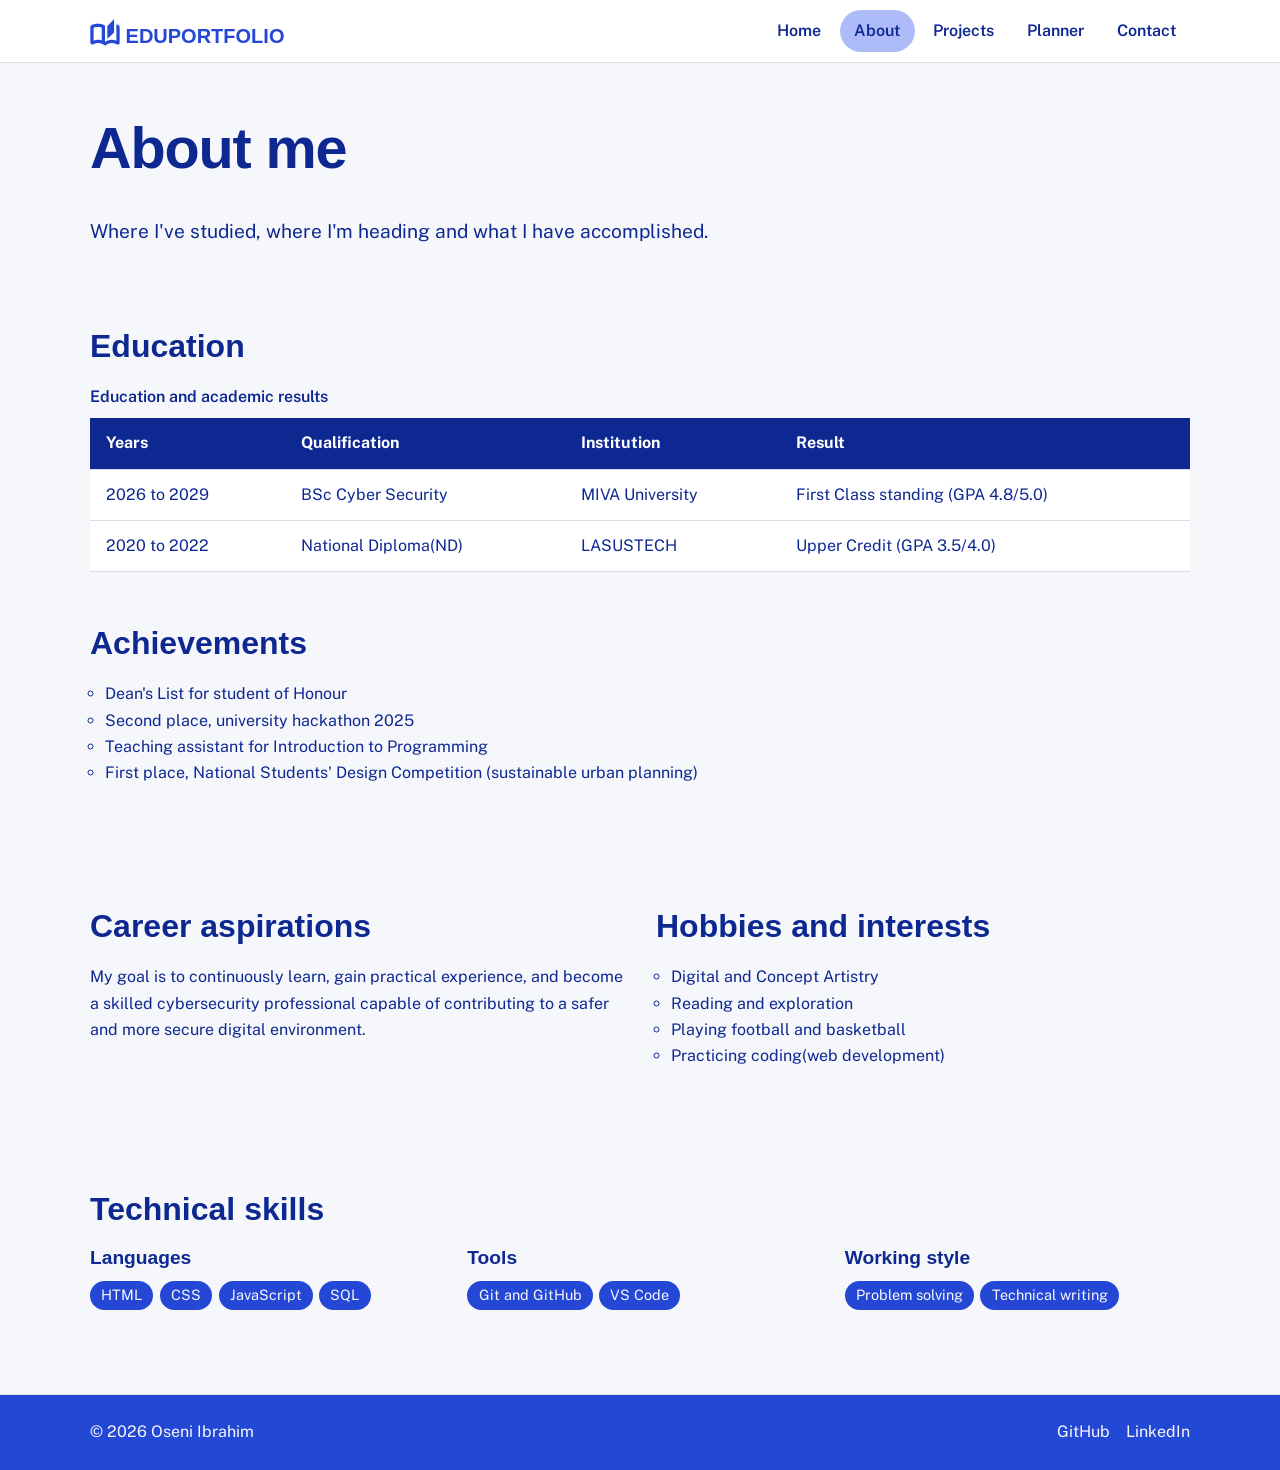
<file: about.html>
<!DOCTYPE html>
<html lang="en">

<head>
    <meta charset="utf-8">
    <meta name="viewport" content="width=device-width, initial-scale=1">
    <title>About Me | Oseni Ibrahim</title>
    <meta name="description" content="Education, career goals, skills and interests of Oseni Ibrahim.">
    <link rel="preconnect" href="https://fonts.googleapis.com">
    <link rel="preconnect" href="https://fonts.gstatic.com" crossorigin>
    <link
        href="https://fonts.googleapis.com/css2?family=Bricolage+Grotesque:wght@600;800&family=Public+Sans:wght@400;600&display=swap"
        rel="stylesheet">
    <link rel="stylesheet"
        href="https://fonts.googleapis.com/css2?family=Material+Symbols+Outlined:opsz,wght,FILL,GRAD@20..48,100..700,0..1,-50..200&icon_names=auto_stories" />
    <link rel="stylesheet" href="styles.css">

</head>

<body>
    <a class="skip" href="#main">Skip to main content</a>
    <header class="site-header">
        <div class="wrap bar">
            <a class="brand" href="index.html"><span class="material-symbols-outlined">
                    auto_stories
                </span>&nbsp;EDUPORTFOLIO</a>
            <button class="nav-toggle" type="button" aria-expanded="false" aria-controls="nav">Menu</button>
            <nav id="nav" aria-label="Main">
                <ul>
                    <li><a href="index.html">Home</a></li>
                    <li><a href="about.html" aria-current="page">About</a></li>
                    <li><a href="projects.html">Projects</a></li>
                    <li><a href="planner.html">Planner</a></li>
                    <li><a href="contact.html">Contact</a></li>
                </ul>
            </nav>
        </div>
    </header>
    <main id="main">

        <section class="wrap page-head">
            <h1>About me</h1>
            <p class="lead">Where I've studied, where I'm heading and what I have accomplished.</p>
        </section>
        <section class="wrap">
            <h2>Education</h2>
            <div class="table-wrap">
                <table>
                    <caption>Education and academic results</caption>
                    <thead>
                        <tr>
                            <th scope="col">Years</th>
                            <th scope="col">Qualification</th>
                            <th scope="col">Institution</th>
                            <th scope="col">Result</th>
                        </tr>
                    </thead>
                    <tbody>
                        <tr>
                            <td>2026 to 2029</td>
                            <td>BSc Cyber Security</td>
                            <td>MIVA University</td>
                            <td>First Class standing (GPA 4.8/5.0)</td>
                        </tr>
                        <tr>
                            <td>2020 to 2022</td>
                            <td>National Diploma(ND)</td>
                            <td>LASUSTECH</td>
                            <td>Upper Credit (GPA 3.5/4.0)</td>
                        </tr>
                    </tbody>
                </table>
            </div><br><br>
            <h2>Achievements</h2>
            <ul class="nomargn">
                <li>Dean's List for student of Honour</li>
                <li>Second place, university hackathon 2025</li>
                <li>Teaching assistant for Introduction to Programming</li>
                <li>First place, National Students' Design Competition (sustainable urban planning)</li>
            </ul>
        </section>


        <section class="wrap bgblue">
            <div class="two">
                <div>
                    <h2>Career aspirations</h2>
                    <p> My goal is to continuously learn, gain practical experience, and become a skilled
                        cybersecurity professional capable of contributing to a safer and more secure digital
                        environment.
                    </p>
                </div>
                <div>
                    <h2>Hobbies and interests</h2>
                    <ul class="nomargn">
                        <li>Digital and Concept Artistry </li>
                        <li>Reading and exploration</li>
                        <li>Playing football and basketball</li>
                        <li>Practicing coding(web development)</li>
                    </ul>
                </div>
            </div>
        </section>



        <section class="wrap">
            <h2>Technical skills</h2>
            <div class="two">
                <div>
                    <h3>Languages</h3>
                    <ul class="tags">
                        <li>HTML</li>
                        <li>CSS</li>
                        <li>JavaScript</li>
                        <li>SQL</li>
                    </ul>
                </div>
                <div>
                    <h3>Tools</h3>
                    <ul class="tags">
                        <li>Git and GitHub</li>
                        <li>VS Code</li>

                    </ul>
                </div>
                <div>
                    <h3>Working style</h3>
                    <ul class="tags">
                        <li>Problem solving</li>
                        <li>Technical writing</li>
                    </ul>
                </div>
            </div>
        </section>

    </main>
    <footer class="site-footer">
        <div class="wrap">
            <p class="footerp">&copy; <span id="year">2026</span> Oseni Ibrahim</p>
            <ul class="social">
                <li><a href="https://github.com/brymezHD/Responsive-Student-Portfolio/"
                        class="no-underline footerp">GitHub</a>
                </li>
                <li><a href="https://www.linkedin.com/in/oseni-ibrahim-b8418a189"
                        class="no-underline footerp">LinkedIn</a></li>
            </ul>
        </div>
    </footer>
    <script src="./main.js" defer></script>
</body>

</html>
</file>
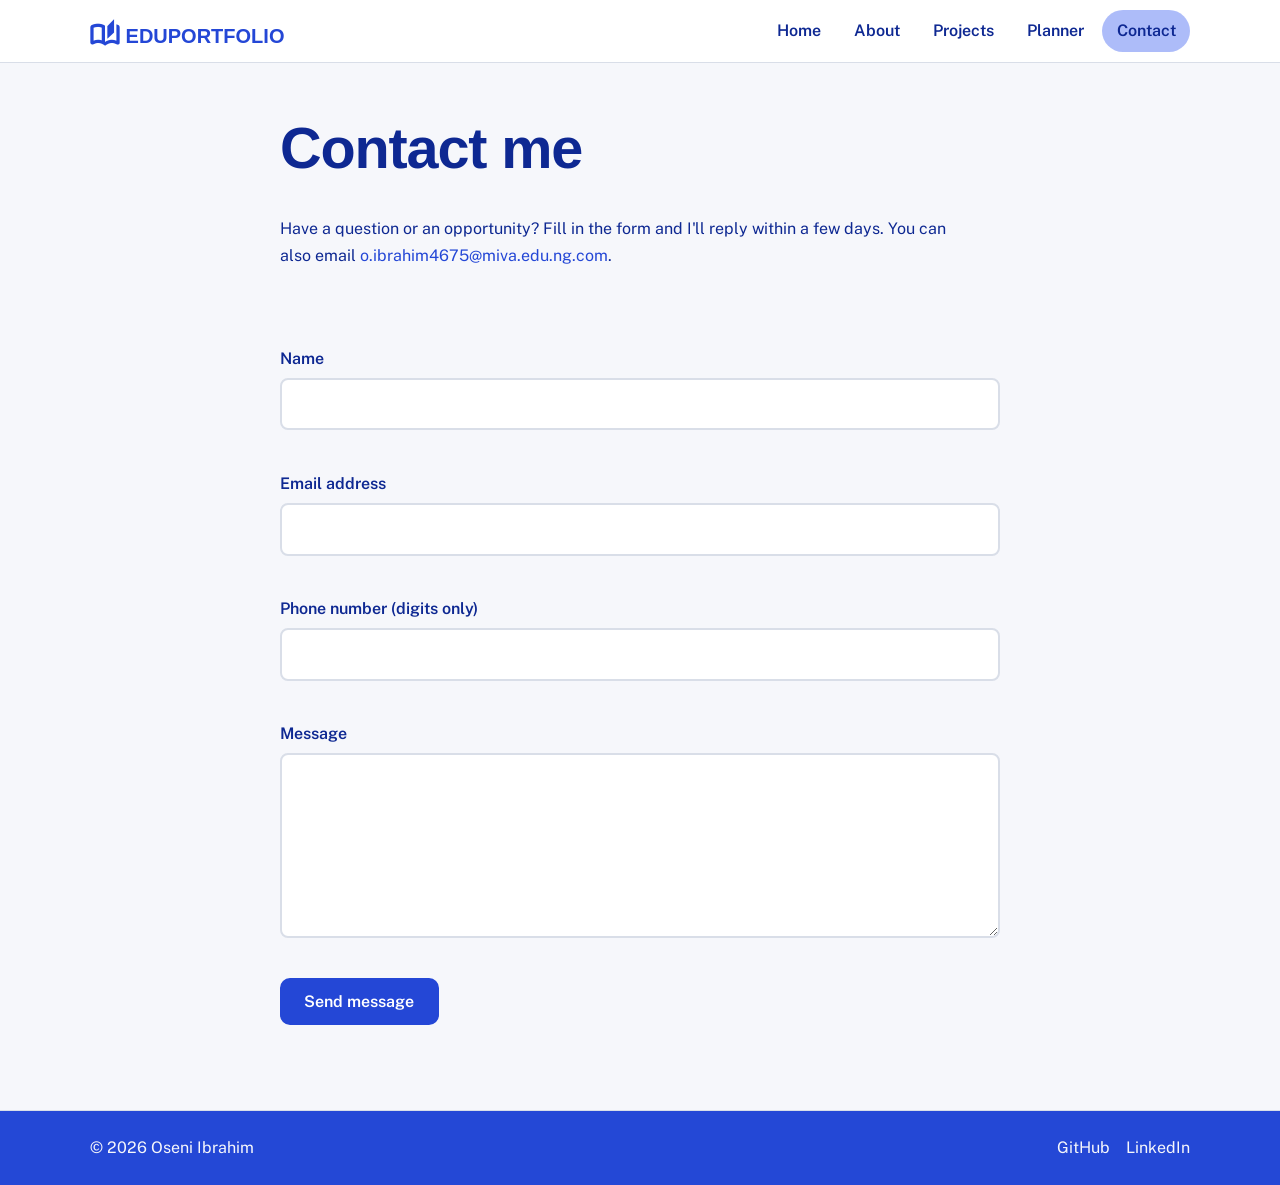
<file: contact.html>
<!DOCTYPE html>
<html lang="en">

<head>
    <meta charset="utf-8">
    <meta name="viewport" content="width=device-width, initial-scale=1">
    <title>Contact | Oseni Ibrahim</title>
    <meta name="description" content="Send a message to Oseni Ibrahim.">
    <link rel="preconnect" href="https://fonts.googleapis.com">
    <link rel="preconnect" href="https://fonts.gstatic.com" crossorigin>
    <link
        href="https://fonts.googleapis.com/css2?family=Bricolage+Grotesque:wght@600;800&family=Public+Sans:wght@400;600&display=swap"
        rel="stylesheet">
    <link rel="stylesheet"
        href="https://fonts.googleapis.com/css2?family=Material+Symbols+Outlined:opsz,wght,FILL,GRAD@20..48,100..700,0..1,-50..200&icon_names=auto_stories" />
    <link rel="stylesheet" href="styles.css">
</head>

<body>
    <a class="skip" href="#main">Skip to main content</a>
    <header class="site-header">
        <div class="wrap bar">
            <a class="brand" href="index.html"><span class="material-symbols-outlined">
                    auto_stories
                </span>&nbsp;EDUPORTFOLIO</a>
            <button class="nav-toggle" type="button" aria-expanded="false" aria-controls="nav">Menu</button>
            <nav id="nav" aria-label="Main">
                <ul>
                    <li><a href="index.html">Home</a></li>
                    <li><a href="about.html">About</a></li>
                    <li><a href="projects.html">Projects</a></li>
                    <li><a href="planner.html">Planner</a></li>
                    <li><a href="contact.html" aria-current="page">Contact</a></li>
                </ul>
            </nav>
        </div>
    </header>
    <main id="main">

        <section class="wrap narrow page-head">
            <h1>Contact me</h1>
            <p>Have a question or an opportunity? Fill in the form and I'll reply within a few days. You can also email
                <a href="mailto:you@example.com" class="no-underline">o.ibrahim4675@miva.edu.ng.com</a>.
            </p>
        </section>
        <section class="wrap narrow">
            <form id="contact-form" novalidate>
                <div class="field"><label for="name">Name</label><input id="name" name="name" type="text"
                        autocomplete="name" aria-describedby="name-error"><span class="err" id="name-error"></span>
                </div>
                <div class="field"><label for="email">Email address</label><input id="email" name="email" type="email"
                        autocomplete="email" aria-describedby="email-error"><span class="err" id="email-error"></span>
                </div>
                <div class="field"><label for="phone">Phone number (digits only)</label><input id="phone" name="phone"
                        type="tel" inputmode="numeric" autocomplete="tel" aria-describedby="phone-error"><span
                        class="err" id="phone-error"></span></div>
                <div class="field"><label for="message">Message</label><textarea id="message" name="message" rows="6"
                        aria-describedby="message-error"></textarea><span class="err" id="message-error"></span></div>
                <button class="btn" type="submit">Send message</button>
            </form>
            <div id="form-status" class="msg" tabindex="-1"></div>
        </section>

    </main>
    <footer class="site-footer">
        <div class="wrap">
            <p class="footerp">&copy; <span id="year">2026</span> Oseni Ibrahim</p>
            <ul class="social">
                <li><a href="https://github.com/brymezHD/Responsive-Student-Portfolio/" class="no-underline footerp">GitHub</a>
                </li>
                <li><a href="https://www.linkedin.com/in/oseni-ibrahim-b8418a189" class="no-underline footerp">LinkedIn</a></li>
            </ul>
        </div>
    </footer>
    <script src="./main.js" defer></script>
    <script src="./contact.js" defer></script>
</body>

</html>
</file>
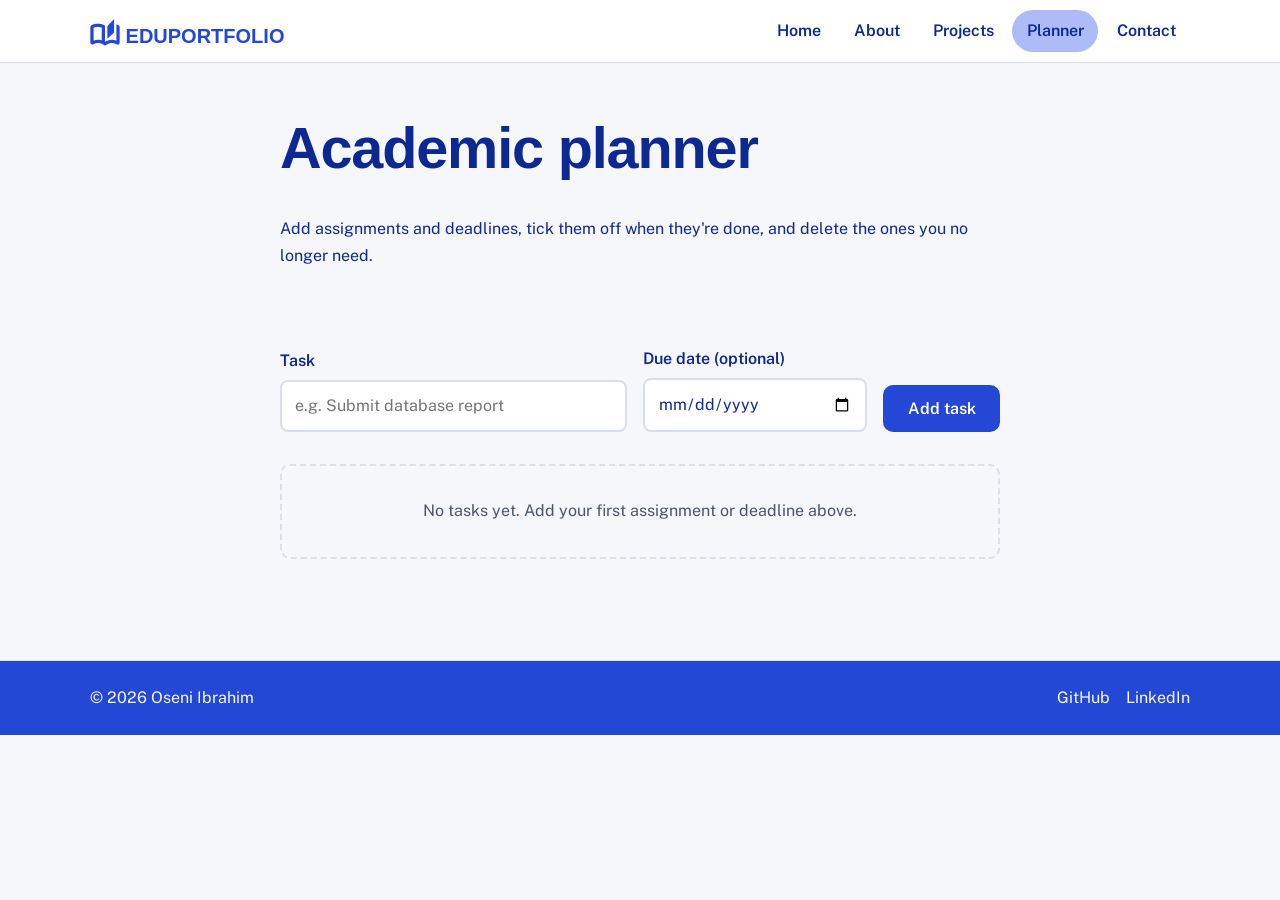
<file: planner.html>
<!DOCTYPE html>
<html lang="en">

<head>
    <meta charset="utf-8">
    <meta name="viewport" content="width=device-width, initial-scale=1">
    <title>Academic Planner | Oseni Ibrahim</title>
    <meta name="description" content="Add, complete and delete academic tasks.">
    <link rel="preconnect" href="https://fonts.googleapis.com">
    <link rel="preconnect" href="https://fonts.gstatic.com" crossorigin>
    <link
        href="https://fonts.googleapis.com/css2?family=Bricolage+Grotesque:wght@600;800&family=Public+Sans:wght@400;600&display=swap"
        rel="stylesheet">
    <link rel="stylesheet"
        href="https://fonts.googleapis.com/css2?family=Material+Symbols+Outlined:opsz,wght,FILL,GRAD@20..48,100..700,0..1,-50..200&icon_names=auto_stories" />
    <link rel="stylesheet" href="styles.css">
</head>

<body>
    <a class="skip" href="#main">Skip to main content</a>
    <header class="site-header">
        <div class="wrap bar">
            <a class="brand" href="index.html"><span class="material-symbols-outlined">
                    auto_stories
                </span>&nbsp;EDUPORTFOLIO</a>
            <button class="nav-toggle" type="button" aria-expanded="false" aria-controls="nav">Menu</button>
            <nav id="nav" aria-label="Main">
                <ul>
                    <li><a href="index.html">Home</a></li>
                    <li><a href="about.html">About</a></li>
                    <li><a href="projects.html">Projects</a></li>
                    <li><a href="planner.html" aria-current="page">Planner</a></li>
                    <li><a href="contact.html">Contact</a></li>
                </ul>
            </nav>
        </div>
    </header>
    <main id="main">

        <section class="wrap narrow page-head">
            <h1>Academic planner</h1>
            <p>Add assignments and deadlines, tick them off when they're done, and delete the ones you no longer need.
            </p>
        </section>
        <section class="wrap narrow">
            <form id="task-form" novalidate>
                <div class="row">
                    <div class="field grow"><label for="task-input">Task</label><input id="task-input" type="text"
                            maxlength="100" autocomplete="off" aria-describedby="task-error"
                            placeholder="e.g. Submit database report"></div>
                    <div class="field"><label for="task-due">Due date (optional)</label><input id="task-due"
                            type="date"></div>
                    <button class="btn" type="submit">Add task</button>
                </div>
            </form>
            <p id="task-error" class="msg error" role="alert" hidden></p>
            <p id="task-count" aria-live="polite"></p>
            <ul id="task-list" class="tasks"></ul>
            <p id="empty-state" class="empty">No tasks yet. Add your first assignment or deadline above.</p>
        </section>

    </main>
    <footer class="site-footer">
        <div class="wrap">
            <p class="footerp">&copy; <span id="year">2026</span> Oseni Ibrahim</p>
            <ul class="social">
                <li><a href="https://github.com/brymezHD/Responsive-Student-Portfolio/" class="no-underline footerp">GitHub</a>
                </li>
                <li><a href="https://www.linkedin.com/in/oseni-ibrahim-b8418a189" class="no-underline footerp">LinkedIn</a></li>
            </ul>
        </div>
    </footer>
    <script src="./main.js" defer></script>
    <script src="./planner.js" defer></script>
</body>

</html>
</file>
<file: styles.css>
/* Palette and type tokens: change these to re-theme the whole site */
:root {
    --ink: #0e2892;
    --paper: #f6f7fb;
    --blue: #2447d6;
    --blue-d: #1a36a8;
    --hi: #2448d662;
    --muted: #4a5568;
    --line: #d9dee8;
    --ok: #14663b;
    --err: #b3261e;
    --r: 10px;
    --font-d: "Archivo Black", sans-serif;
    --font-b: "Public Sans", system-ui, sans-serif
}

.footerp{color: var(--paper);
/* Change to All Footer text color */
}


.site-footer a:hover {
  color: #a38ece; /* Change to All Footer hover color */
}

button:disabled {
    cursor: text;
    /* Disabled button nt hovering */
}

.brandnew {
    font: 800 1.25rem var(--font-d);
    color: var(--paper);
    text-decoration: none;
}

/* My NavBar Logo/Brandname for the index page */

.shortintro {
    font-weight: 800;

}

/**Making The Welcome to my Channel Bold**/
.boldtxt {
    font-weight: 600;
    font-size: 18px;

}

.WhatInside {
    font-weight: 700;
    font-size: 20px;
    display: inline-block;
    padding: .75rem 1.4rem;
    border: none;
    border-radius: 40px;
    background: var(--blue);
    color: var(--paper);
    font: 600 1rem var(--font-b);
    text-decoration: none;
    cursor: pointer;
    transition: background .2s;
    /**Making The intro text Bold**/
}

/**Making The welcome text Bold**/

.nomargn {
    display: block;
    list-style-type: circle;
    margin-block-start: 16pxpx;
    margin-block-end: 0em 0px;
    padding-inline-start: 15px;
    unicode-bidi: isolate;
    /**Controls margin on UL links**/
}



.indxnav {
    display: block;
    padding: .5rem .9rem;
    border-radius: 999px;
    color: var(--paper);
    text-decoration: none;
    font-weight: 600;
    transition: background .2s
        /* My NavBar Link colour for the index page */
}

.inxwhiteoverlay {
    color: var(--paper);
}

.inxsite-header {
    background: #2447d6;
    border-bottom: 1px solid var(--blue);
    /* My NavBar bottom line Color Change to blue */
    position: sticky;
    top: 0;
    z-index: 10
        /* My NavBar Background Color Change to white */
}


* {
    box-sizing: border-box
}

.preSt {
    font-size: 23px;
    font-family: var(--font-b);
    line-height: 1.15;
    margin: 0 0 .6em;
    font-weight: bold;

}

.bluecol{ color:#2447d6;
/* change paragraph col in project tab */
}


.material-symbols-outlined {
    font-size: 30px;
    font-weight: bold;
    position: relative;
    top: 6px;
    /* Pushes the icon 3px down from its original position */

}

.bgblue{
    /**change 3rd DIV BG to blue inabout page**/
}

.hero-bg {
    background-image:
        linear-gradient(rgba(36, 71, 214, 0.2), rgba(36, 72, 214, 0.1)),
        url('./assets/images/indexbg.png');
    background-size: cover;
    background-position: center;
}


body {
    margin: 0;
    font: 1rem/1.65 var(--font-b);
    color: var(--ink);
    background: var(--paper)
}

/* Removing underline text effect on all links */
.no-underline {
    text-decoration: none;
}

.no-underline:hover {
  color: #a38ece; /* Change text when hover */
}

.click-here{
    text-decoration: none;
    font-size: small;/* modify text for click here text */
}

.click-here:hover {
  color: #a38ece; /* Change text for click here when you hover */
}



h1,
h2,
h3 {
    font-family: var(--font-d);
    line-height: 1.15;
    margin: 0 0 .6em
}

h1 {
    font-size: clamp(2.2rem, 5vw, 3.6rem);
    font-weight: 800;
    letter-spacing: -.02em
}

h2 {
    font-size: clamp(1.5rem, 3vw, 2rem)
}

h3 {
    font-size: 1.2rem
}

p,
li {
    max-width: 70ch
}

a {
    color: var(--blue)
}

img,
video {
    max-width: 100%;
    height: auto;
    display: block
}

:focus-visible {
    outline: 3px solid var(--blue);
    outline-offset: 3px
}

.wrap {
    width: min(1100px, 100% - 2.5rem);
    margin-inline: auto;
    padding-block: 3.3rem
}

.narrow {
    width: min(720px, 100% - 2.5rem)
}

.page-head {
    padding-bottom: .5rem
}

.lead {
    font-size: 1.2rem
}

.skip {
    position: absolute;
    left: -999px
}

.skip:focus {
    left: 1rem;
    top: 1rem;
    background: var(--hi);
    color: var(--ink);
    padding: .5rem 1rem;
    z-index: 20
}

.sr {
    position: absolute;
    width: 1px;
    height: 1px;
    overflow: hidden;
    clip: rect(0 0 0 0)
}

/* Header and navigation */
.site-header {
    background: #fff;
    border-bottom: 1px solid var(--line);
    position: sticky;
    top: 0;
    z-index: 10
}

.bar {
    display: flex;
    align-items: center;
    justify-content: space-between;
    gap: 1rem;
    padding-block: .6rem
}

.brand {
    font: 800 1.25rem var(--font-d);
    color: var(--blue);
    text-decoration: none
}

nav ul {
    display: flex;
    gap: .25rem;
    list-style: none;
    margin: 0;
    padding: 0
}

nav a {
    display: block;
    padding: .5rem .9rem;
    border-radius: 999px;
    color: var(--ink);
    text-decoration: none;
    font-weight: 600;
    transition: background .2s
}

nav a:hover {
    background: #5d7bf481
        /** Changes hover action in all page**/
}

nav a[aria-current="page"] {
    background: #5d7bf481;
    /** Changes current page hover on Home link**/

}


.nav-toggle {
    display: none;
    font: 600 1rem var(--font-b);
    padding: .5rem 1rem;
    border: 2px solid var(--ink);
    border-radius: var(--r);
    background: #fff;
    color: var(--ink);
    cursor: pointer
}

/* Buttons */
.btn {
    display: inline-block;
    padding: .75rem 1.4rem;
    border: 2px solid var(--blue);
    border-radius: var(--r);
    background: var(--blue);
    color: #fff;
    font: 600 1rem var(--font-b);
    text-decoration: none;
    cursor: pointer;
    transition: background .2s
}

.btn.indbuttn {
    display: inline-block;
    padding: .75rem 1.4rem;
    border: 2px solid var(--paper);
    border-radius: var(--r);
    background: var(--paper);
    color: #2447d6;
    font: 600 1rem var(--font-b);
    text-decoration: none;
    cursor: pointer;
    transition: background .2s
}

.btn:hover {
    background: var(--blue-d);
    border-color: var(--blue-d)
}

.btn.ghost {
    background: transparent;
    color: var(--paper);
    border: 2px solid var(--paper);
    /** transparent button on index page**/

}


.btn.ghost:hover {
    background: #5d7bf481;
    border: #5d7bf481;
    /** transparent Get in Touch button on index page**/
}

.btn.ghostagn:hover {
    background: var(--blue-d);
    color: var(--paper);
    /** transparent See my Project button on index page**/
}

.cta-row {
    display: flex;
    flex-wrap: wrap;
    gap: .75rem;
    margin-top: 1.5rem
}

/* Home: hero with student ID card */
.hero {
    display: grid;
    grid-template-columns: 1.3fr 1fr;
    gap: 3rem;
    align-items: center;
    padding-block: 4rem
}

.id-card {
    margin: 0;
    width: 100%;
    max-width: 340px;
    justify-self: center;
    background: #fff;
    border: 2px none;
    border-radius: 16px;
    overflow: hidden;
    box-shadow: 8px 8px 0 var(--hi);
    transform: rotate(-2deg);
    animation: settle .8s ease-out
}

.id-card::before {
    content: "Student ID";
    display: block;
    background: #a38ece;
    color: #fff;
    font: 600 .95rem var(--font-d);
    padding: .6rem 1rem
}

.id-card img {
    width: 100%;
    aspect-ratio: 1;
    object-fit: cover
}

.id-card dl {
    margin: 0;
    padding: .75rem 1rem
}

.id-card dl div {
    display: flex;
    justify-content: space-between;
    gap: 1rem;
    padding: .35rem 0;
    border-bottom: 1px solid var(--line)
}

.id-card dl div:last-child {
    border: 0
}

.id-card dt {
    color: var(--muted)
}

.id-card dd {
    margin: 0;
    font-weight: 600;
    text-align: right
}

@keyframes settle {
    from {
        transform: rotate(6deg) translateY(16px);
        opacity: 0
    }
}

video {
    width: 100%;
    border-radius: var(--r);
    background: #000
}

details {
    margin-top: 1rem
}

/* About */
.two {
    display: grid;
    grid-template-columns: repeat(auto-fit, minmax(260px, 1fr));
    gap: 2rem
}

.table-wrap {
    overflow-x: auto
}

table {
    width: 100%;
    border-collapse: collapse;
    background: #fff
}

caption {
    text-align: left;
    font-weight: 600;
    padding-bottom: .5rem
}

th,
td {
    text-align: left;
    padding: .75rem 1rem;
    border-bottom: 1px solid var(--line)
}

thead th {
    background: var(--ink);
    color: #fff
}

.tags {
    display: flex;
    flex-wrap: wrap;
    gap: .4rem;
    list-style: none;
    margin: 0;
    padding: 0
}

.tags li {
    background: var(--blue);
    color: var(--paper);
    padding: .15rem .7rem;
    border-radius: 999px;
    font-size: .9rem
}

/* Projects */
.grid {
    display: grid;
    grid-template-columns: repeat(auto-fit, minmax(270px, 1fr));
    gap: 1.5rem
}

.card {
    background: #fff;
    border: 1px solid var(--line);
    border-radius: var(--r);
    overflow: hidden;
    display: flex;
    flex-direction: column;
    transition: border-color .2s
}

.card:hover {
    border-color: var(--blue)
}

.card img {
    width: 100%;
    aspect-ratio: 16/10;
    object-fit: cover
}

.card-body {
    padding: 1.25rem;
    display: flex;
    flex-direction: column;
    gap: .6rem;
    flex: 1
}

.shadow-effect { /* add shadow effect to card-body box */
  /* offset-x | offset-y | blur-radius | color */
  box-shadow: 5px 5px 10px rgba(0, 0, 0, 0.3);
}

.card-body h2 {
    font-size: 1.35rem;
    margin: 0
}

.card-body p {
    margin: 0
}

.card-body a {
    margin-top: auto;
    font-weight: 600
}

/* Forms, messages, planner */
.field {
    display: flex;
    flex-direction: column;
    gap: .35rem;
    margin-bottom: 1rem
}

label {
    font-weight: 600
}

input,
textarea {
    font: inherit;
    width: 100%;
    padding: .7rem .8rem;
    border: 2px solid var(--line);
    border-radius: 8px;
    background: #fff;
    color: var(--ink)
}

input:focus,
textarea:focus {
    border-color: var(--blue);
    outline: 3px solid #c9d4ff;
    outline-offset: 0
}

[aria-invalid="true"] {
    border-color: var(--err)
}

.err {
    color: var(--err);
    font-size: .9rem;
    min-height: 1.3em
}

.msg {
    padding: .75rem 1rem;
    border-radius: 8px;
    border-left: 4px solid;
    margin-top: 1rem
}

.msg:empty {
    display: none
}

.msg.error {
    background: #fdecea;
    color: var(--err);
    border-color: var(--err)
}

.msg.success {
    background: #e6f4ea;
    color: var(--ok);
    border-color: var(--ok)
}

.row {
    display: flex;
    flex-wrap: wrap;
    gap: 1rem;
    align-items: flex-end
}

.row .field {
    margin: 0;
    flex: 1 1 180px
}

.row .grow {
    flex: 2 1 260px
}

.tasks {
    list-style: none;
    padding: 0;
    margin: 1rem 0 0;
    display: grid;
    gap: .6rem
}

.tasks li {
    display: flex;
    align-items: center;
    gap: .75rem;
    max-width: none;
    background: #fff;
    border: 1px solid var(--line);
    border-radius: var(--r);
    padding: .7rem 1rem
}

.tasks input {
    width: 1.2rem;
    height: 1.2rem;
    accent-color: var(--blue)
}

.tasks label {
    flex: 1;
    font-weight: 400;
    cursor: pointer
}

.tasks .done label {
    text-decoration: line-through;
    color: var(--muted)
}

.due {
    font-size: .85rem;
    color: var(--muted)
}

.del {
    font: inherit;
    background: none;
    border: 1px solid var(--line);
    border-radius: 8px;
    padding: .35rem .7rem;
    color: var(--err);
    cursor: pointer;
    transition: background .2s
}

.del:hover {
    background: #fdecea
}

.empty {
    text-align: center;
    padding: 2rem;
    margin-top: 1rem;
    border: 2px dashed var(--line);
    border-radius: var(--r);
    color: var(--muted);
    max-width: none
}

/* Footer */
.site-footer {
    background:#2448d6;
    border-top: 1px solid var(--line);
    margin-top: 2rem
}

.site-footer .wrap {
    display: flex;
    flex-wrap: wrap;
    justify-content: space-between;
    gap: 1rem;
    padding-block: 1.5rem
}

.site-footer p {
    margin: 0
}

.social {
    display: flex;
    gap: 1rem;
    list-style: none;
    margin: 0;
    padding: 0
}

/* Small screens: collapsible menu, single-column hero */
@media(max-width:760px) {
    .nav-toggle {
        display: block
    }

    nav {
        display: none;
        position: absolute;
        top: 100%;
        left: 0;
        right: 0;
        background: #fff;
        border-bottom: 1px solid var(--line);
        padding: .5rem 1.25rem
    }

    nav.open {
        display: block
    }

    nav ul {
        flex-direction: column
    }

    .hero {
        grid-template-columns: 1fr;
        padding-block: 2rem
    }
}

@media(prefers-reduced-motion:reduce) {
    * {
        animation: none !important;
        transition: none !important
    }
}
</file>
